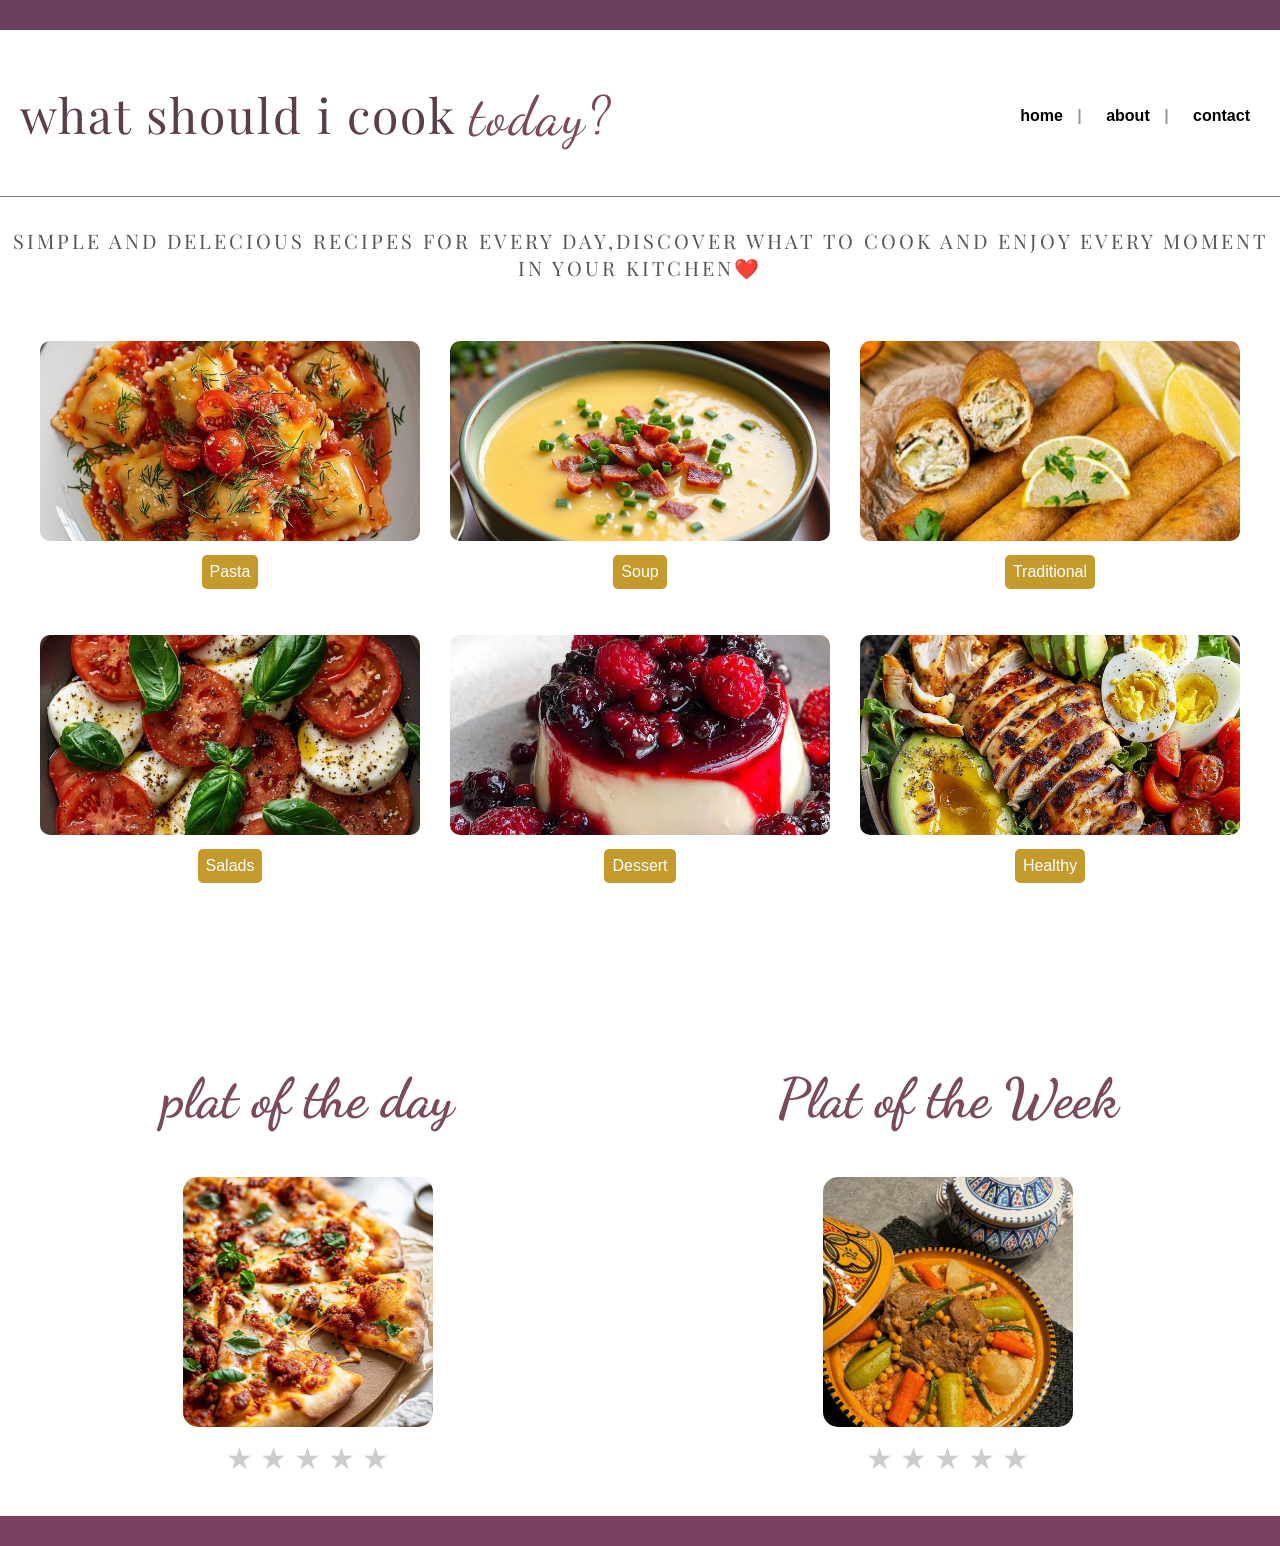
<file: mon_projet_git/index.html>
<!doctype html>
<html>
<head>
    <meta charset="UTF-8">
    <title>what to cook today?</title>
    <link rel="stylesheet" href="style.css">
    <link href="https://fonts.googleapis.com/css2?family=Playfair+Display:wght@400;700&display=swap" rel="stylesheet">
    <link href="https://fonts.googleapis.com/css2?family=Dancing+Script&display=swap" rel="stylesheet">
</head>

<body>
       <div class="top-purple"></div>
<header>
    <div class="top-bar">
    <h1> what should i cook <span class="special">today?</span> </h1>
     
    <nav>
        <a href="index.html">home</a>
        <a href="about.html">about</a>
        <a href="contact.html">contact</a>
    </nav></div>
    <p> simple and delecious recipes for every day,discover what to cook and enjoy every moment in your kitchen❤️</p>
</header>
<section class="categories">

    <a href="pasta.html" class="card">
      <img src="image/pasta.jpg">
      <p>Pasta</p>
    </a>
  
    <a href="soup.html" class="card">
      <img src="image/soup.jpg">
      <p>Soup</p>
    </a>
  
    <a href="traditional.html"  class="card">
      <img src="image/traditional.jpg">
      <p>Traditional</p>
    </a>
  
    <a href="salads.html" class="card">
      <img src="image/salads.jpg">
      <p>Salads</p>
    </a>
  
    <a href="dessert.html"  class="card">
      <img src="image/dessert1.jpg">
      <p>Dessert</p>
    </a>
  
    <a href="healthy.html"  class="card">
      <img src="image/healthy1.jpg">
      <p>Healthy</p>
    </a>
  
  </section>


  <section class="specials">

    
    <div class="meal">
      <h2 class="special title">plat of the day </h2>
      <img src="image/Pizza.jpg">
  
      <div class="stars" >
        <span>★</span>
        <span>★</span>
        <span>★</span>
        <span>★</span>
        <span>★</span>
      </div>
      <p class="thanks" >Thank you for your rating ❤️</p>
    </div>
  
    
    <div class="meal">
      <h2 class="special title" >Plat of the Week </h2>
      <img src="image/couscous.jpg">
  
      <div class="stars" >
        <span>★</span>
        <span>★</span>
        <span>★</span>
        <span>★</span>
        <span>★</span>
      </div>
      <p class="thanks" >Thank you for your rating ❤️</p>
    </div>
  
  </section>

  <script src="script.js"></script>

  <div class="bottom-bar"></div>


</body>
</html>
</file>
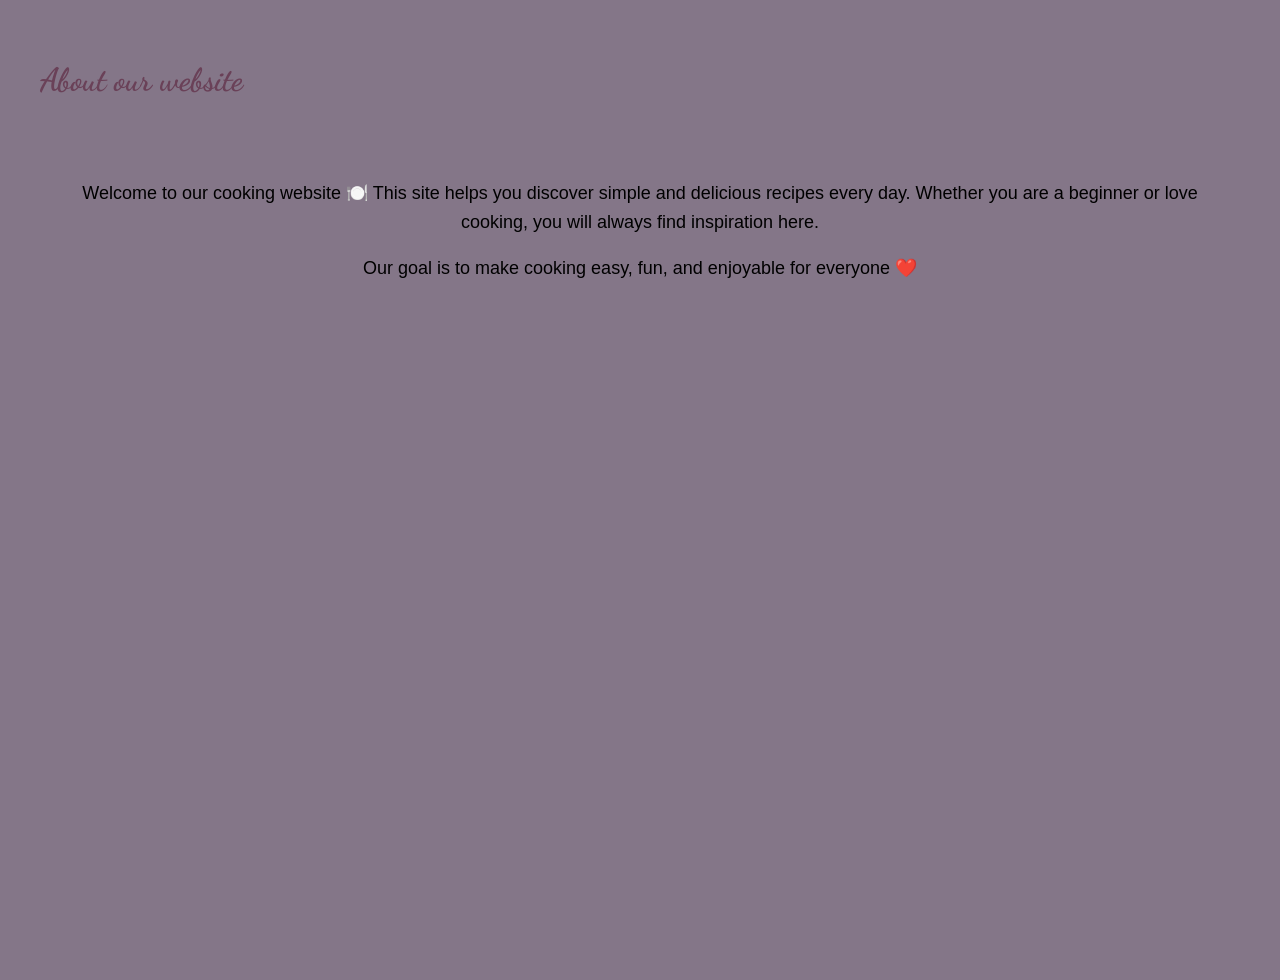
<file: mon_projet_git/about.html>
<!DOCTYPE html>
<html lang="en">
<head>
  <meta charset="UTF-8">
  <title>About</title>
  <link rel="stylesheet" href="style.css">
  <link href="https://fonts.googleapis.com/css2?family=Dancing+Script&display=swap" rel="stylesheet">
</head>

<body>
<body class="about-page">
<header>
  <h1 class="title-special" >    About our website   </h1>
</header>

<section class="about">
  <p>
    Welcome to our cooking website 🍽️  
    This site helps you discover simple and delicious recipes every day.  
    Whether you are a beginner or love cooking, you will always find inspiration here.  
  </p>

  <p>
    Our goal is to make cooking easy, fun, and enjoyable for everyone ❤️
  </p>
</section>

</body>
</html>
</file>
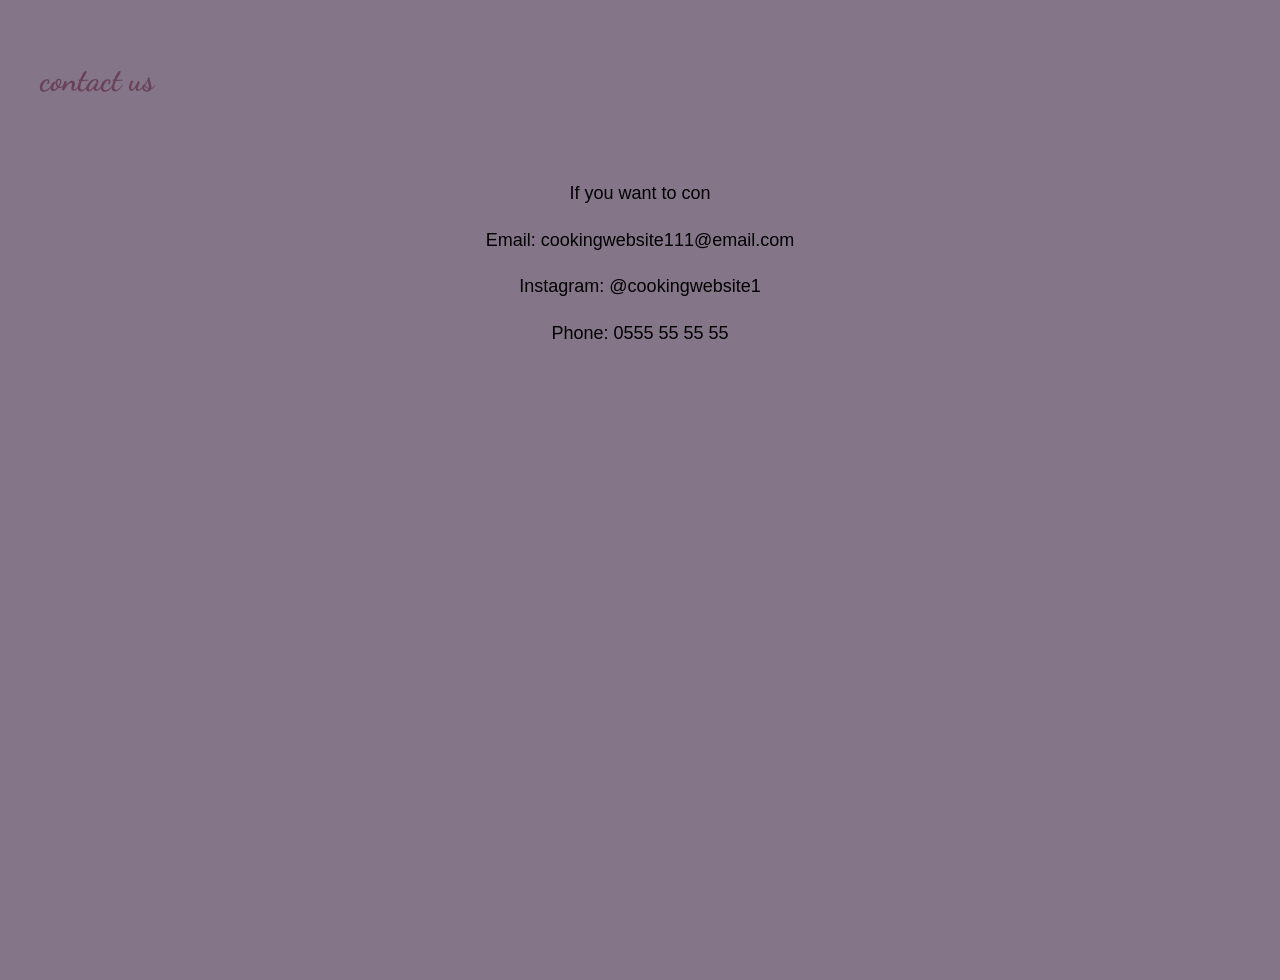
<file: mon_projet_git/contact.html>
<!DOCTYPE html>
<html lang="en">
<head>
  <meta charset="UTF-8">
  <title>Contact</title>
  <link rel="stylesheet" href="style.css">
  <link href="https://fonts.googleapis.com/css2?family=Dancing+Script&display=swap" rel="stylesheet">
</head>

<body>
    <body class="contact-page">
<header>
  <h1 class="title-special" >  contact us   </h1>
</header>

<section class="contact">
  <p>If you want to con</p>

  <p>Email: cookingwebsite111@email.com</p>
  <p>Instagram: @cookingwebsite1</p>
  <p>Phone: 0555 55 55 55</p>
</section>

</body>
</html>
</file>
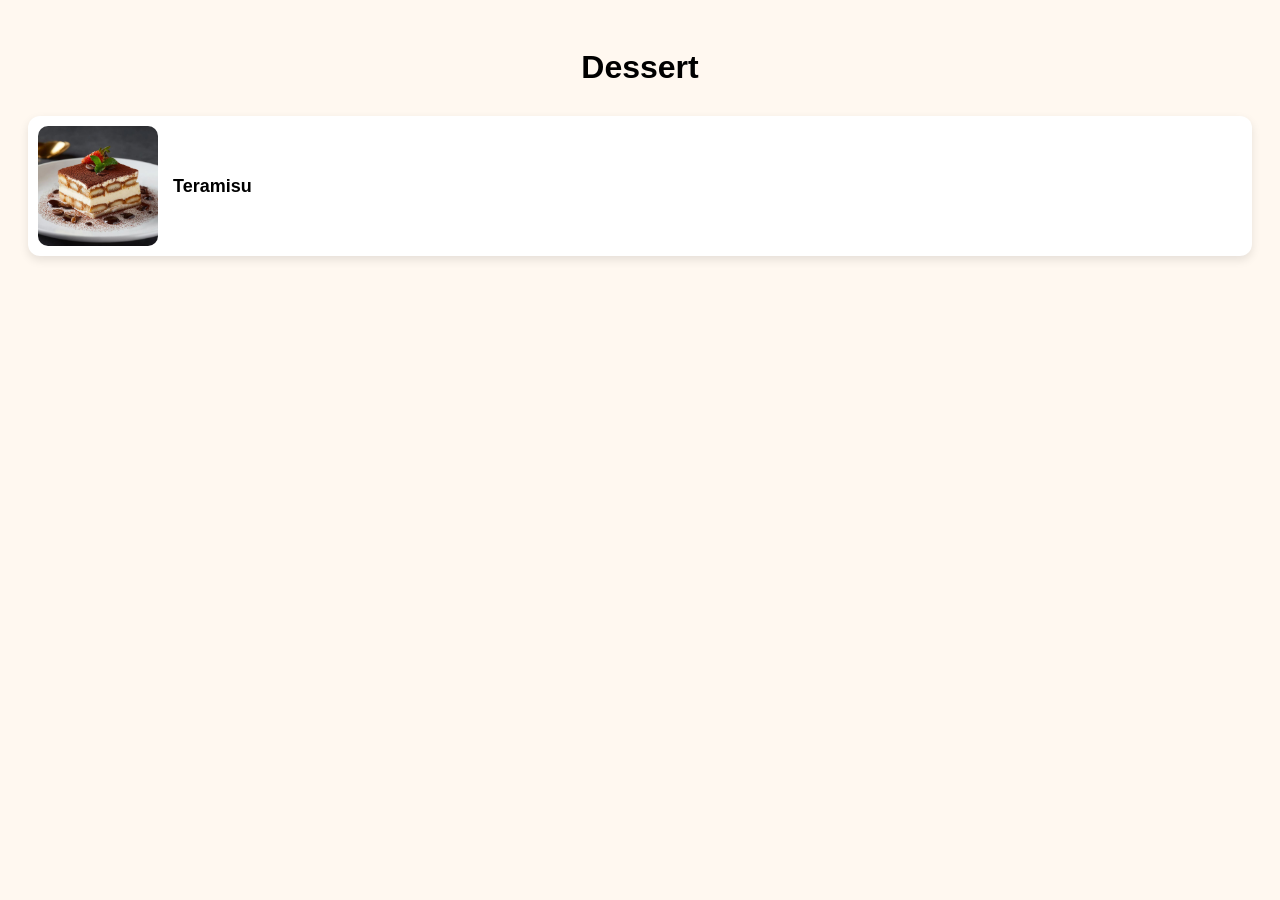
<file: mon_projet_git/dessert.html>
<!DOCTYPE html>
<html lang="en">
<head>
    <meta charset="UTF-8">
    <title>Dessert</title>

    <link rel="stylesheet" href="pasta.css">
</head>

<body>

<h1>Dessert </h1>

<div class="container">

    <div class="recipe">
        <img src="image/dessert.jpg">
        <p>Teramisu</p>
    </div>

</div>

</body>
</html>
</file>
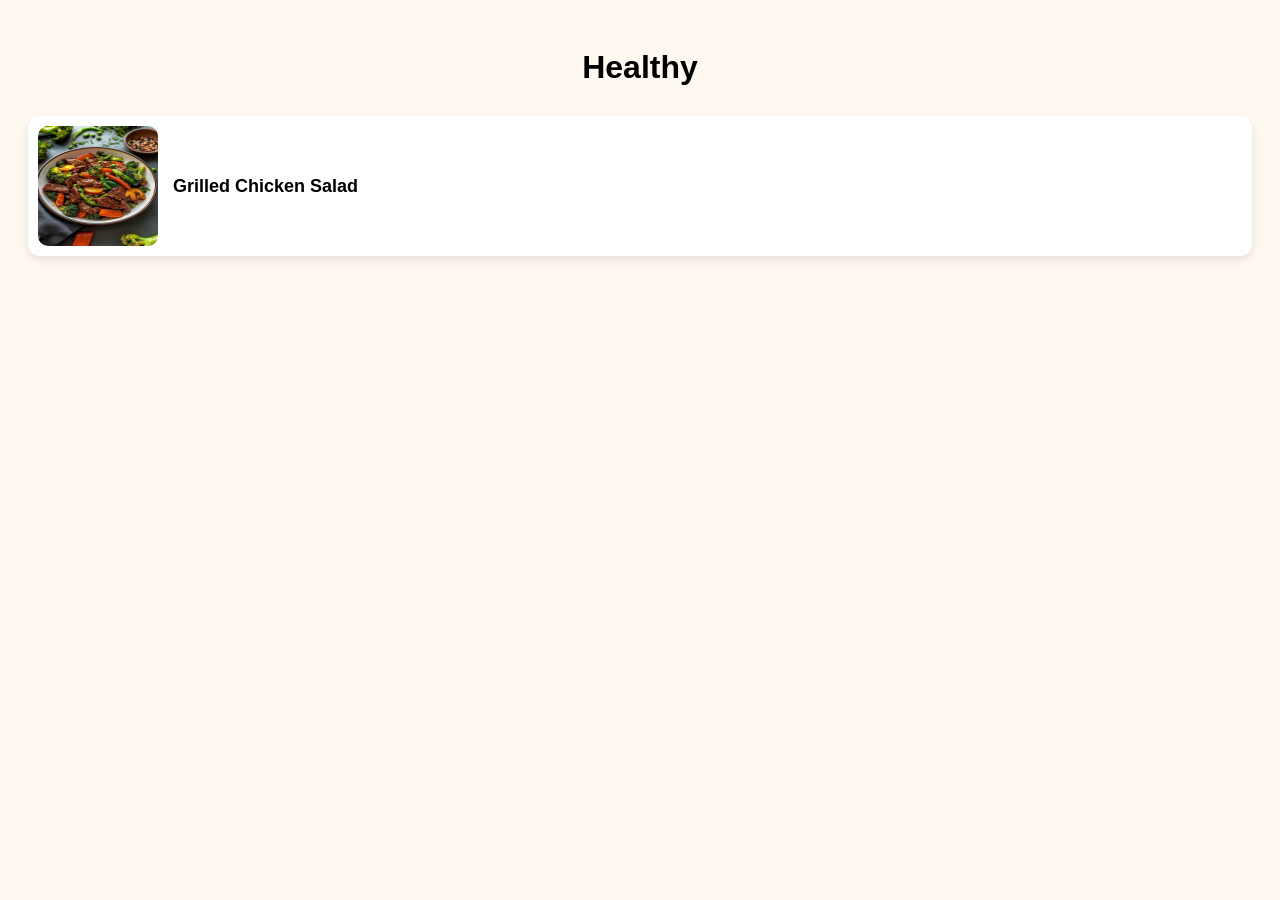
<file: mon_projet_git/healthy.html>
<!DOCTYPE html>
<html lang="en">
<head>
    <meta charset="UTF-8">
    <title>Healthy</title>

    <link rel="stylesheet" href="pasta.css">
</head>

<body>

<h1>Healthy </h1>

<div class="container">

    <div class="recipe">
        <img src="image/healthy.jpg">
        <p>Grilled Chicken Salad</p>
    </div>

</div>

</body>
</html>
</file>
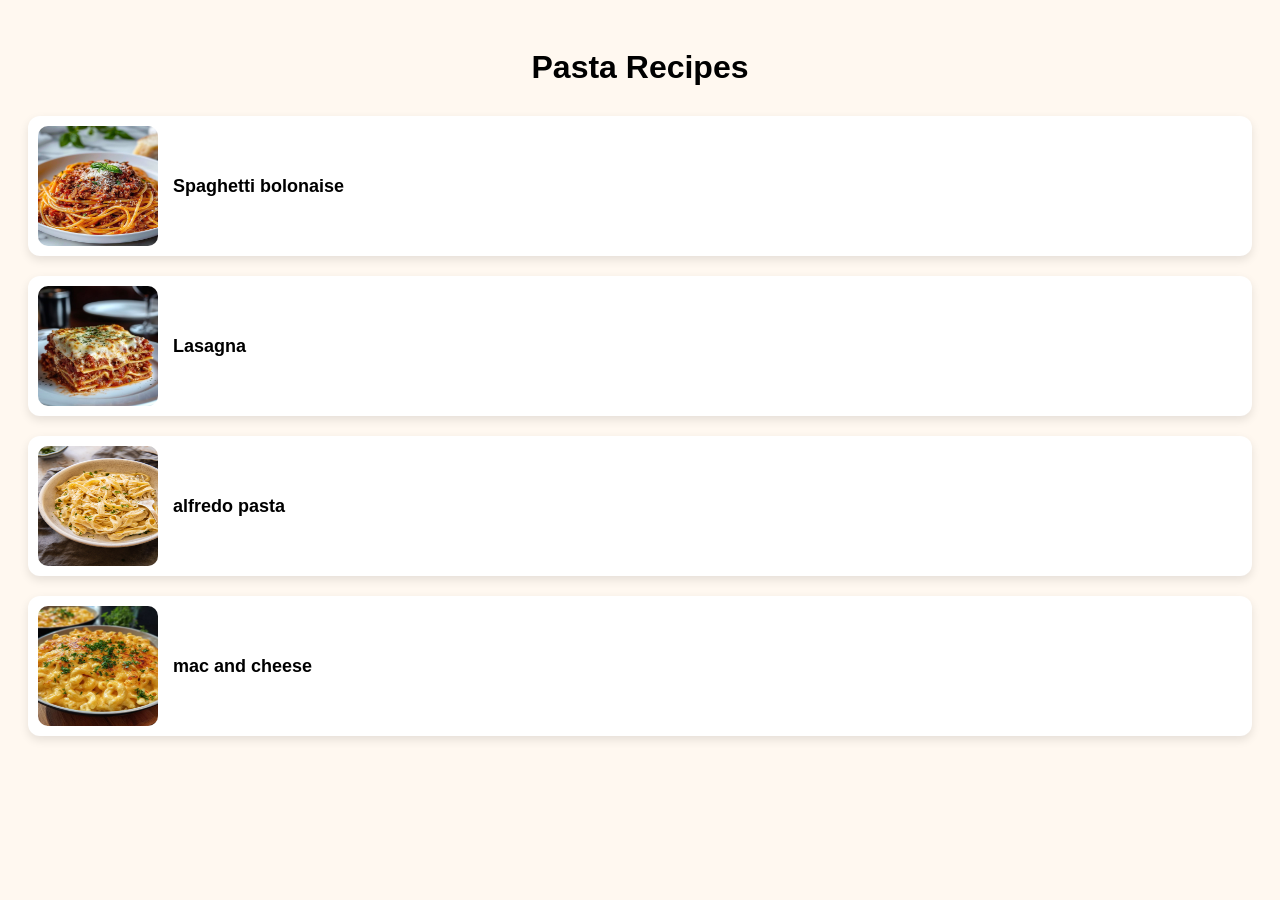
<file: mon_projet_git/pasta.html>
<!DOCTYPE html>
<html lang="en">
<head>
    <meta charset="UTF-8">
    <title>Pasta Recipes</title>

    
    <link rel="stylesheet" href="pasta.css">
</head>

<body>

<h1>Pasta Recipes </h1>

<div class="container">

    <div class="recipe">
        <img src="image/Bolognese Sauce.jpg">
        <p>Spaghetti bolonaise</p>
    </div>

    <div class="recipe">
        <img src="image/lasangne.jpg">
        <p>Lasagna</p>
    </div>

    <div class="recipe">
        <img src="image/alfredo.jpg">
        <p>alfredo pasta</p>
    </div>
 
    <div class="recipe">
        <img src="image/mac and cheese.jpg">
        <p>mac and cheese</p>
    </div>

</div>

</body>
</html>
</file>
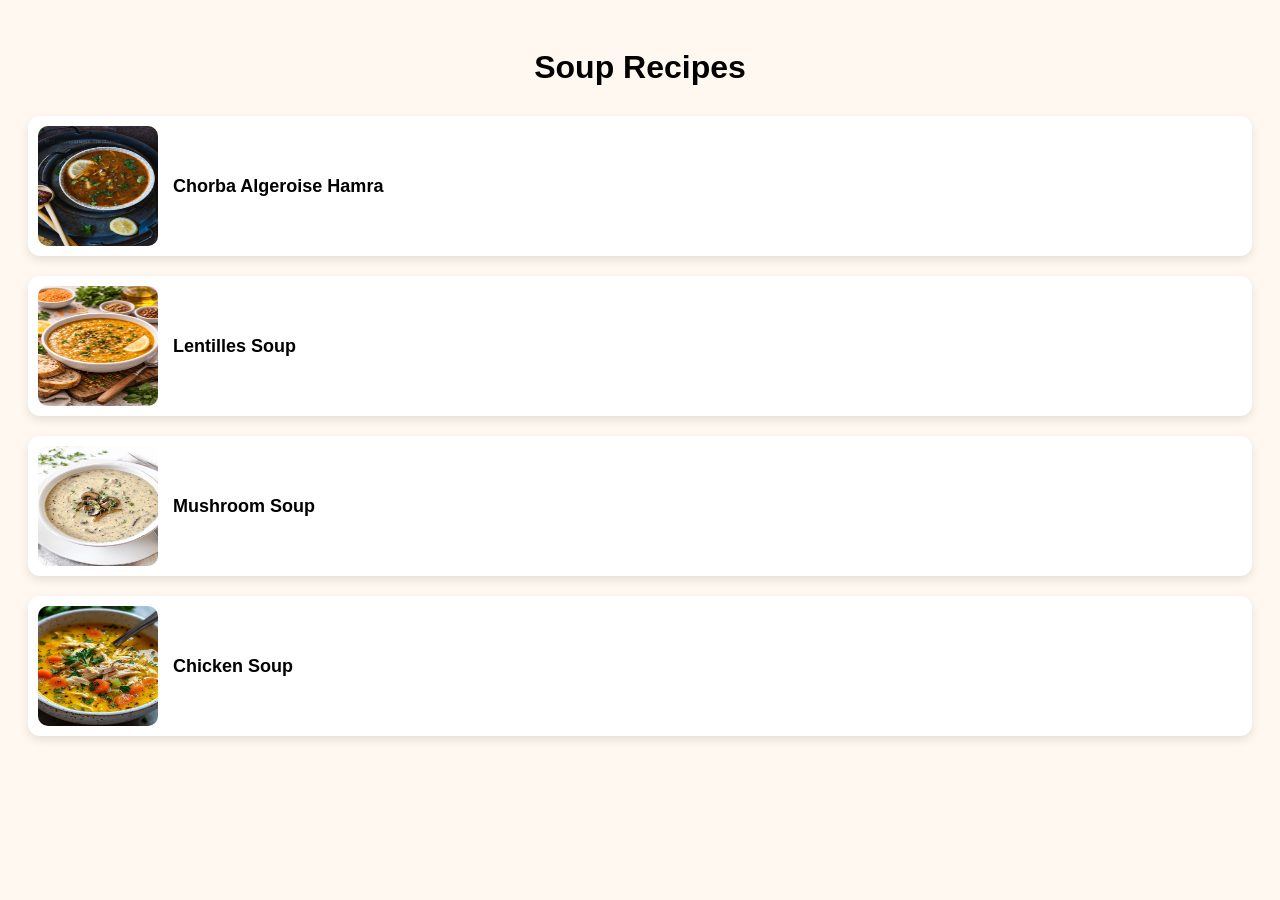
<file: mon_projet_git/soup.html>
<!DOCTYPE html>
<html lang="en">
<head>
    <meta charset="UTF-8">
    <title>Soup</title>

    <link rel="stylesheet" href="soup.css">
</head>

<body>

<h1>Soup Recipes</h1>

<div class="container">

    <div class="recipe">
        <img src="image/Chorba algéroise hamra.jpg">
        <p>Chorba Algeroise Hamra</p>
    </div>

    <div class="recipe">
        <img src="image/Lentil Soup.jpg">
        <p>Lentilles Soup</p>
    </div>

    <div class="recipe">
        <img src="image/soup2.jpg">
        <p>Mushroom Soup</p>
    </div>

    <div class="recipe">
        <img src="image/soup1.jpg">
        <p>Chicken Soup</p>
    </div>

</div>

</body>
</html>
</file>
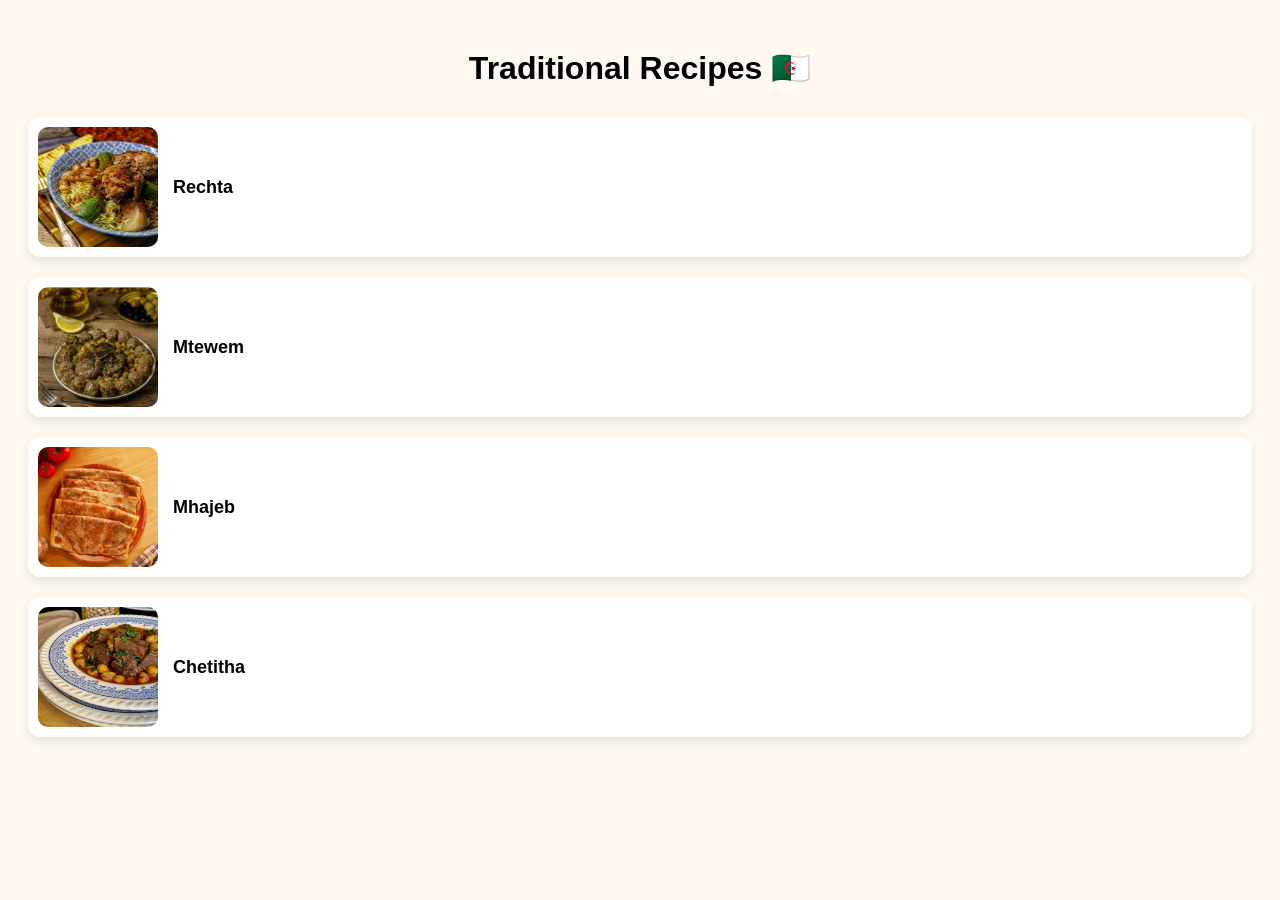
<file: mon_projet_git/traditional.html>
<!DOCTYPE html>
<html lang="en">
<head>
    <meta charset="UTF-8">
    <title>Traditional</title>

    <link rel="stylesheet" href="pasta.css">
</head>

<body>

<h1>Traditional Recipes 🇩🇿</h1>

<div class="container">

    <div class="recipe">
        <img src="image/Rechta.jpg">
        <p>Rechta</p>
    </div>

    <div class="recipe">
        <img src="image/mtwm.jpg">
        <p>Mtewem</p>
    </div>

    <div class="recipe">
        <img src="image/mhajeb.jpg">
        <p>Mhajeb</p>
    </div>

    <div class="recipe">
        <img src="image/chtitha.jpg">
        <p>Chetitha</p>
    </div>

</div>


</body>
</html>
</file>
<file: mon_projet_git/style.css>
body {margin: 0;
     font-family: arial,sans-serif;}

      .top-bar{
        display: flex;
        justify-content: space-between;
        align-items: center;
        padding: 20px;
        border-bottom: 1px solid #7d7b7b;
           padding-bottom: 15px;
              margin-bottom: 20px;
     }
.top-bar h1{font-family: 'Playfair Display', serif;
    font-size: 48px;
    font-weight: 400;
    color: #5a3e4d;
    letter-spacing: 2px;

}


nav a {margin-left: 15px; text-decoration: none;color: black;font-weight: bold;}

header p{
    text-align: center;
    font-family: 'Playfair Display', serif;
    font-size: 20px;
    color: #555;
    letter-spacing: 3px;
    margin-top: 30px;
    text-transform: uppercase;
}

.top-purple {
    width: 100%;
    height: 30px;
    background-color: #6b3e5e;
}

.special {
    font-family: 'Dancing Script', cursive;
    font-size: 55px;
    color: #7a4a5a;
  }

  .categories {
    display: grid;
    grid-template-columns: repeat(3, 1fr);
    gap: 30px;
    padding: 40px;
}

.card {
    text-align: center;
}

.card img {
    width: 100%;
    height: 200px;
    object-fit: cover;
    border-radius: 10px;
}

.card p {
    margin-top: 10px;
    background-color: #c49a2c;
    color: white;
    padding: 8px;
    display: inline-block;
    border-radius: 5px;
}


.specials {
    display: flex;
    justify-content: space-around;
    margin-top: 80px;
}

.meal {
    text-align: center;
}

.meal img {
    width: 250px;
  height: 250px;  
  object-fit: cover; 
  border-radius: 15px;
   
}


.stars {
    margin-top: 10px;
    font-size: 25px;
    cursor: pointer;
}


  .rating-box {
    margin-top: 20px;
    text-align: center;
  }
  
  .stars span {
    font-size: 30px;
    color: #ccc;
    cursor: pointer;
    transition: 0.3s;
  }
  
  .stars span:hover {
    transform: scale(1.2);
  }
  
  .stars span.active {
    color: gold;
  }
  
  .thanks {
    display: none;
    margin-top: 10px;
    font-weight: bold;
    color: green;
  }

  .special-title {
    font-family: 'Dancing Script', cursive;
    font-size: 35px;
    color: #7b3f61;
    text-align: center;
    margin-bottom: 10px;
  }
  .about, .contact {
    text-align: center;
    padding: 40px;
    font-size: 18px;
    line-height: 1.6;
  }
  nav a {
    text-decoration: none;
    color: black;
    margin: 0 10px;
  }
  
  nav a:not(:last-child)::after {
    content: " | ";
    color: #999;
    margin-left: 10px;
  }

  .bottom-bar {
    width: 100%;
    height: 30px;
    background-color: #7b3f61; 
    margin-top: 40px;
  }
  .about-page,
  .contact-page {
    background-color: #847688; 
    min-height: 100vh;
    padding: 40px;
  }
  .title-special {
    font-family: 'Dancing Script', cursive;
    color: #6a4158;
  }
</file>
<file: mon_projet_git/pasta.css>
body {
    font-family: Arial, sans-serif;
    background-color: #fff8f0;
    padding: 20px;
}

h1 {
    text-align: center;
    margin-bottom: 30px;
}

.container {
    display: flex;
    flex-direction: column;
    gap: 20px;
}

.recipe {
    display: flex;
    align-items: center;
    background: white;
    padding: 10px;
    border-radius: 12px;
    box-shadow: 0 4px 10px rgba(0,0,0,0.1);
}

.recipe img {
    width: 120px;
    height: 120px;
    border-radius: 10px;
    margin-right: 15px;
}

.recipe p {
    font-size: 18px;
    font-weight: bold;
}
</file>
<file: mon_projet_git/soup.css>
body {
    font-family: Arial, sans-serif;
    background-color: #fff8f0;
    padding: 20px;
}

h1 {
    text-align: center;
    margin-bottom: 30px;
}

.container {
    display: flex;
    flex-direction: column;
    gap: 20px;
}

.recipe {
    display: flex;
    align-items: center;
    background: white;
    padding: 10px;
    border-radius: 12px;
    box-shadow: 0 4px 10px rgba(0,0,0,0.1);
}

.recipe img {
    width: 120px;
    height: 120px;
    border-radius: 10px;
    margin-right: 15px;
}

.recipe p {
    font-size: 18px;
    font-weight: bold;
}
</file>
